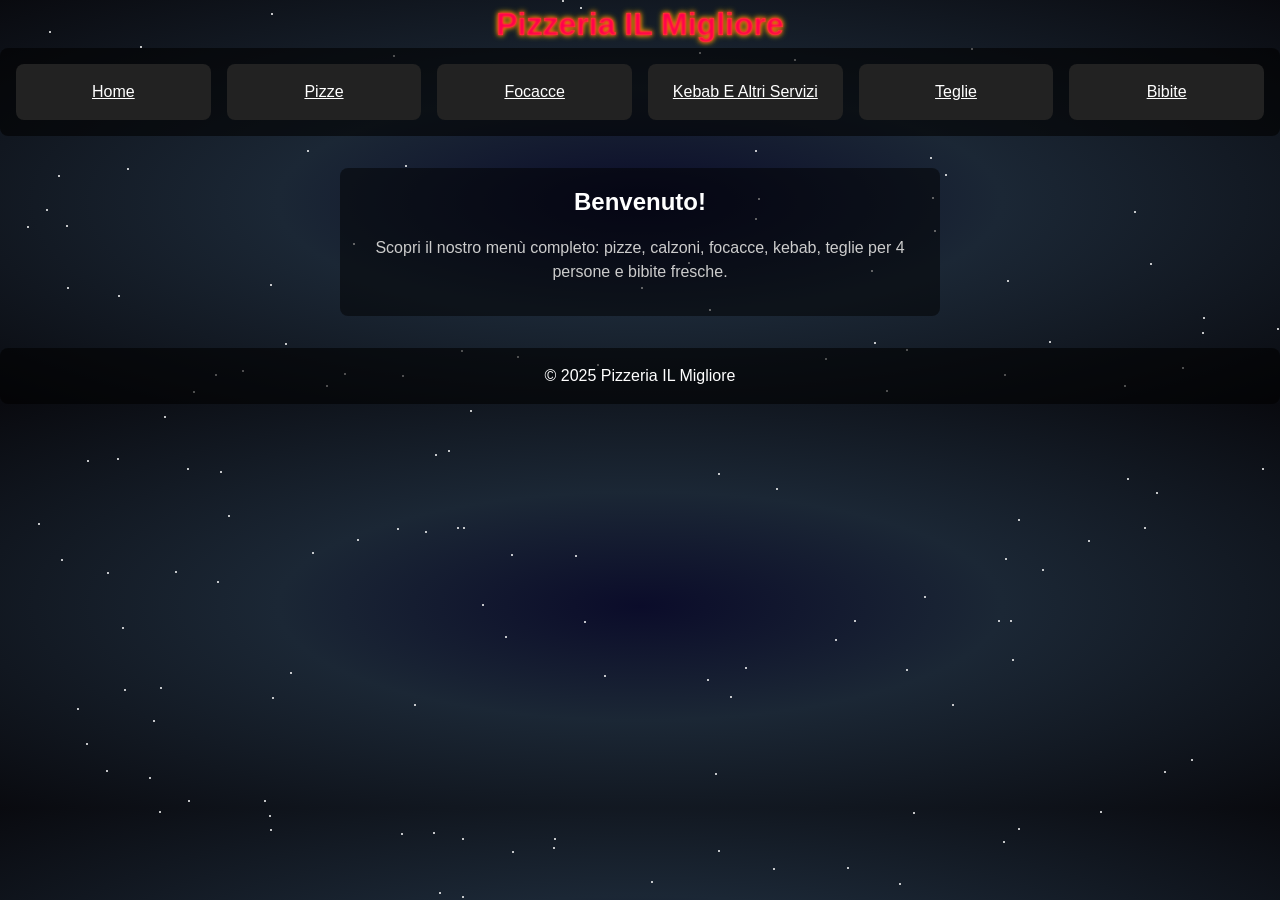
<file: index.html>
<!DOCTYPE html>
<html lang="it">
<head>
  <meta charset="UTF-8">
  <title>Pizzeria IL Migliore</title>
<!-- Favicon -->
<link rel="icon" href="icons/favicon.ico" type="image/x-icon">
<link rel="icon" type="image/png" sizes="32x32" href="icons/favicon-32x32.png">
<link rel="icon" type="image/png" sizes="16x16" href="icons/favicon-16x16.png">

<!-- Apple Touch Icon -->
<link rel="apple-touch-icon" href="icons/apple-touch-icon.png">

<!-- Android Chrome Icons -->
<link rel="icon" type="image/png" sizes="192x192" href="icons/android-chrome-192x192.png">
<link rel="icon" type="image/png" sizes="512x512" href="icons/android-chrome-512x512.png">

<!-- Web Manifest -->
<link rel="manifest" href="icons/site.webmanifest">
  <link rel="stylesheet" href="style.css">
</head>
<body id="homePage">

  <header> <center>
    <h1>Pizzeria IL Migliore</h1> </center>
    <nav class="nav-cards">
      <a href="index.html"      class="card-button">Home</a>
      <a href="pizzas.html"     class="card-button">Pizze</a>
      <a href="focacce.html"    class="card-button">Focacce</a>
      <a href="kebab.html"      class="card-button">Kebab E Altri Servizi</a>
      <a href="Teglia.html"     class="card-button">Teglie</a>
      <a href="drinks.html"     class="card-button">Bibite</a>
    </nav>
  </header>

  <main>
    <section class="hero">
      <h2>Benvenuto!</h2>
      <p>Scopri il nostro menù completo: pizze, calzoni, focacce, kebab, teglie per 4 persone e bibite fresche.</p>
    </section>
  </main>

  <footer>
    <p>© 2025 Pizzeria IL Migliore</p>
  </footer>

  <script src="script.js"></script>
</body>
</html>
</file>
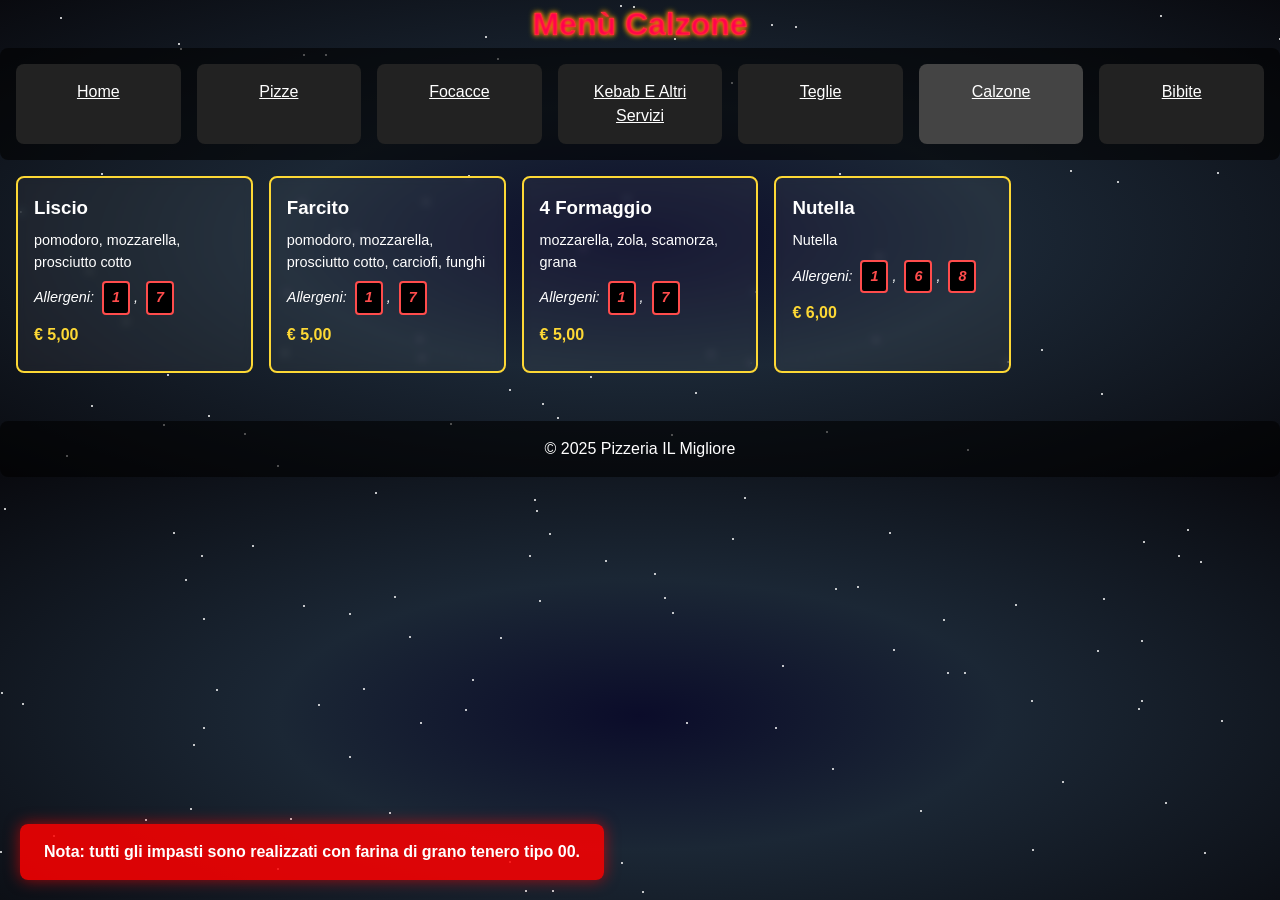
<file: calzone.html>
<!DOCTYPE html>
<html lang="it">
<head>
  <meta charset="UTF-8">
  <title>Menù Calzone – Pizzeria IL Migliore</title>
  <link rel="stylesheet" href="style.css">
<!-- Favicon -->
<link rel="icon" href="icons/favicon.ico" type="image/x-icon">
<link rel="icon" type="image/png" sizes="32x32" href="icons/favicon-32x32.png">
<link rel="icon" type="image/png" sizes="16x16" href="icons/favicon-16x16.png">

<!-- Apple Touch Icon -->
<link rel="apple-touch-icon" href="icons/apple-touch-icon.png">

<!-- Android Chrome Icons -->
<link rel="icon" type="image/png" sizes="192x192" href="icons/android-chrome-192x192.png">
<link rel="icon" type="image/png" sizes="512x512" href="icons/android-chrome-512x512.png">

<!-- Web Manifest -->
<link rel="manifest" href="icons/site.webmanifest">
  <meta name="viewport" content="width=device-width, initial-scale=1.0">
</head>
<body id="calzonePage">

  <!-- seasonal backgrounds & effects -->
  <div class="season-bg"></div>
  <div class="thunder-flash"></div>

  <!-- ambient sounds -->
  <audio id="spring-sound"
         src="https://cdn.pixabay.com/download/audio/2022/03/15/audio_9e0b3b3e6e.mp3"
         preload="auto" loop></audio>
  <audio id="summer-sound"
         src="https://cdn.pixabay.com/download/audio/2021/09/01/audio_3c2f1b8e0e.mp3"
         preload="auto" loop></audio>
  <audio id="autumn-sound"
         src="https://cdn.pixabay.com/download/audio/2022/03/15/audio_7e3c3b3e6e.mp3"
         preload="auto" loop></audio>
  <audio id="rain-sound"
         src="https://cdn.pixabay.com/download/audio/2021/08/04/audio_1c2f1b8e0e.mp3"
         preload="auto" loop></audio>
  <audio id="snow-sound"
         src="https://cdn.pixabay.com/download/audio/2022/03/15/audio_5e3c3b3e6e.mp3"
         preload="auto" loop></audio>

  <header>
    <h1>Menù Calzone</h1>
    <nav class="nav-cards">
      <a href="index.html"      class="card-button">Home</a>
      <a href="pizzas.html"     class="card-button">Pizze</a>
      <a href="focacce.html"    class="card-button">Focacce</a>
      <a href="kebab.html"      class="card-button">Kebab E Altri Servizi</a>
      <a href="teglia.html"     class="card-button">Teglie</a>
      <a href="calzone.html"    class="card-button active">Calzone</a>
      <a href="drinks.html"     class="card-button">Bibite</a>
    </nav>
  </header>

  <main>
    <section class="items-grid">
      <div class="menu-card">
        <h3>Liscio</h3>
        <p>pomodoro, mozzarella, prosciutto cotto</p>
        <p class="allergens">Allergeni: 1, 7</p>
        <p class="price">€ 5,00</p>
      </div>

      <div class="menu-card">
        <h3>Farcito</h3>
        <p>pomodoro, mozzarella, prosciutto cotto, carciofi, funghi</p>
        <p class="allergens">Allergeni: 1, 7</p>
        <p class="price">€ 5,00</p>
      </div>

      <div class="menu-card">
        <h3>4 Formaggio</h3>
        <p>mozzarella, zola, scamorza, grana</p>
        <p class="allergens">Allergeni: 1, 7</p>
        <p class="price">€ 5,00</p>
      </div>

      <div class="menu-card">
        <h3>Nutella</h3>
        <p>Nutella</p>
        <p class="allergens">Allergeni: 1, 6, 8</p>
        <p class="price">€ 6,00</p>
      </div>
    </section>
  <footer>
    <p>© 2025 Pizzeria IL Migliore</p>
  </footer>

<p class="note"> Nota: tutti gli impasti sono realizzati con farina di grano tenero tipo 00.</p>
  </main>


  <script src="script.js"></script>
</body>
</html>
</file>
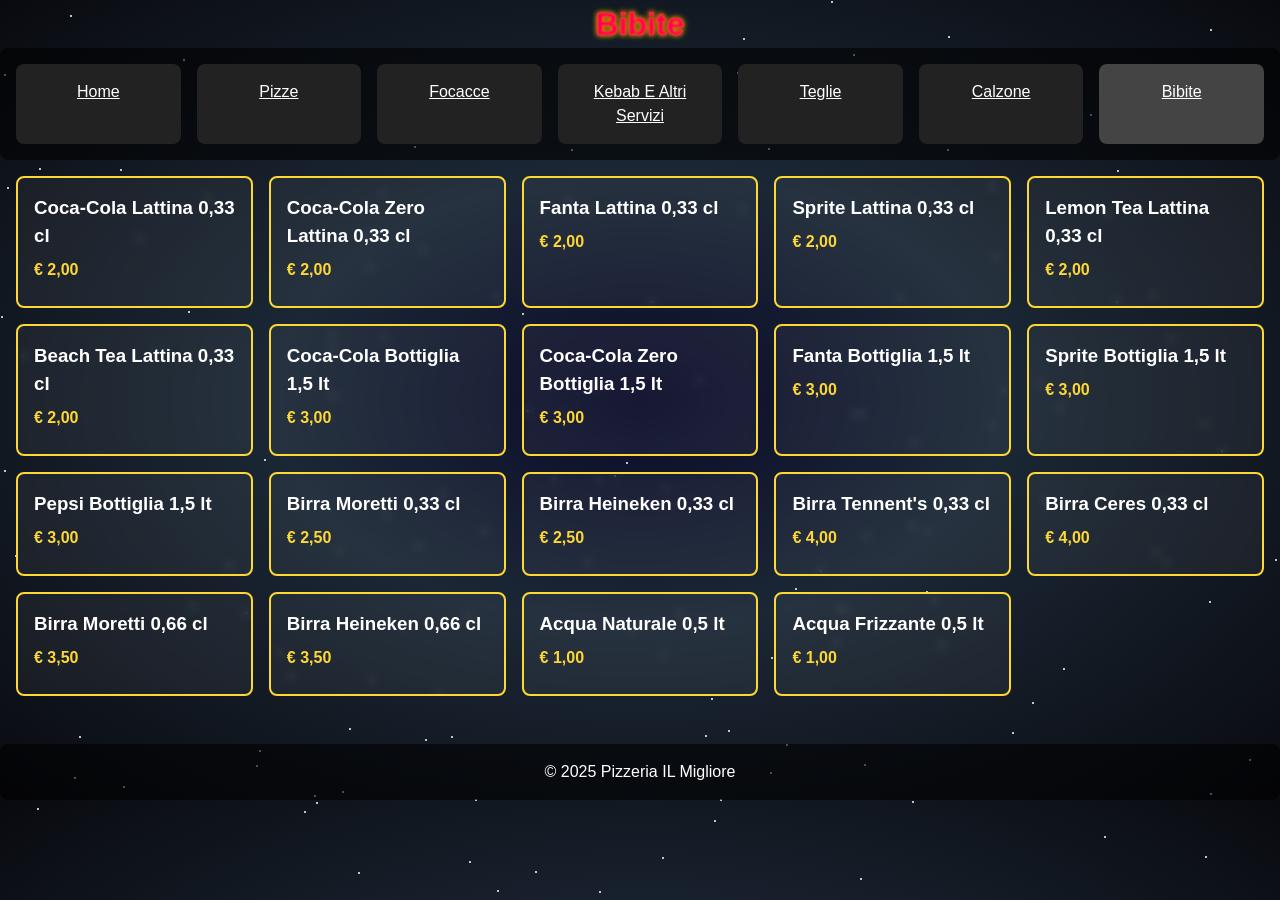
<file: drinks.html>
<!DOCTYPE html>
<html lang="it">
<head>
  <meta charset="UTF-8">
  <title>Bibite – Pizzeria IL Migliore</title>
  <link rel="stylesheet" href="style.css">
<!-- Favicon -->
<link rel="icon" href="icons/favicon.ico" type="image/x-icon">
<link rel="icon" type="image/png" sizes="32x32" href="icons/favicon-32x32.png">
<link rel="icon" type="image/png" sizes="16x16" href="icons/favicon-16x16.png">

<!-- Apple Touch Icon -->
<link rel="apple-touch-icon" href="icons/apple-touch-icon.png">

<!-- Android Chrome Icons -->
<link rel="icon" type="image/png" sizes="192x192" href="icons/android-chrome-192x192.png">
<link rel="icon" type="image/png" sizes="512x512" href="icons/android-chrome-512x512.png">

<!-- Web Manifest -->
<link rel="manifest" href="icons/site.webmanifest">
</head>
<body id="drinksPage">
<div class="season-bg"></div>
<div class="thunder-flash"></div>
<audio id="spring-sound" src="https://cdn.pixabay.com/download/audio/2022/03/15/audio_9e0b3b3e6e.mp3" preload="auto" loop></audio>
<audio id="summer-sound" src="https://cdn.pixabay.com/download/audio/2021/09/01/audio_3c2f1b8e0e.mp3" preload="auto" loop></audio>
<audio id="autumn-sound" src="https://cdn.pixabay.com/download/audio/2022/03/15/audio_7e3c3b3e6e.mp3" preload="auto" loop></audio>
<audio id="rain-sound" src="https://cdn.pixabay.com/download/audio/2021/08/04/audio_1c2f1b8e0e.mp3" preload="auto" loop></audio>
<audio id="snow-sound" src="https://cdn.pixabay.com/download/audio/2022/03/15/audio_5e3c3b3e6e.mp3" preload="auto" loop></audio>
  <header>
    <h1>Bibite</h1>
    <nav class="nav-cards">
      <a href="index.html"      class="card-button">Home</a>
      <a href="pizzas.html"     class="card-button">Pizze</a>
      <a href="focacce.html"    class="card-button">Focacce</a>
      <a href="kebab.html"      class="card-button">Kebab E Altri Servizi</a>
      <a href="Teglia.html"     class="card-button">Teglie</a>
      <a href="calzone.html"     class="card-button">Calzone</a>
      <a href="drinks.html"     class="card-button active">Bibite</a>
    </nav>
  </header>

<main>
  <section class="items-grid">
    <!-- Bibite Lattina 0,33 cl -->
    <div class="menu-card"><h3>Coca-Cola Lattina 0,33 cl</h3><p class="price">€ 2,00</p></div>
    <div class="menu-card"><h3>Coca-Cola Zero Lattina 0,33 cl</h3><p class="price">€ 2,00</p></div>
    <div class="menu-card"><h3>Fanta Lattina 0,33 cl</h3><p class="price">€ 2,00</p></div>
    <div class="menu-card"><h3>Sprite Lattina 0,33 cl</h3><p class="price">€ 2,00</p></div>
    <div class="menu-card"><h3>Lemon Tea Lattina 0,33 cl</h3><p class="price">€ 2,00</p></div>
    <div class="menu-card"><h3>Beach Tea Lattina 0,33 cl</h3><p class="price">€ 2,00</p></div>

    <!-- Bibite Bottiglia 1,5 lt -->
    <div class="menu-card"><h3>Coca-Cola Bottiglia 1,5 lt</h3><p class="price">€ 3,00</p></div>
    <div class="menu-card"><h3>Coca-Cola Zero Bottiglia 1,5 lt</h3><p class="price">€ 3,00</p></div>
    <div class="menu-card"><h3>Fanta Bottiglia 1,5 lt</h3><p class="price">€ 3,00</p></div>
    <div class="menu-card"><h3>Sprite Bottiglia 1,5 lt</h3><p class="price">€ 3,00</p></div>
    <div class="menu-card"><h3>Pepsi Bottiglia 1,5 lt</h3><p class="price">€ 3,00</p></div>

    <!-- Birra Bottiglia 0,33 cl -->
    <div class="menu-card"><h3>Birra Moretti 0,33 cl</h3><p class="price">€ 2,50</p></div>
    <div class="menu-card"><h3>Birra Heineken 0,33 cl</h3><p class="price">€ 2,50</p></div>
    <div class="menu-card"><h3>Birra Tennent's 0,33 cl</h3><p class="price">€ 4,00</p></div>
    <div class="menu-card"><h3>Birra Ceres 0,33 cl</h3><p class="price">€ 4,00</p></div>

    <!-- Birra Bottiglia 0,66 cl -->
    <div class="menu-card"><h3>Birra Moretti 0,66 cl</h3><p class="price">€ 3,50</p></div>
    <div class="menu-card"><h3>Birra Heineken 0,66 cl</h3><p class="price">€ 3,50</p></div>

    <!-- Acqua -->
    <div class="menu-card"><h3>Acqua Naturale 0,5 lt</h3><p class="price">€ 1,00</p></div>
    <div class="menu-card"><h3>Acqua Frizzante 0,5 lt</h3><p class="price">€ 1,00</p></div>
  </section>
</main>
  <footer>
    <p>© 2025 Pizzeria IL Migliore</p>
  </footer>

  <script src="script.js"></script>
</body>
</html>
</file>
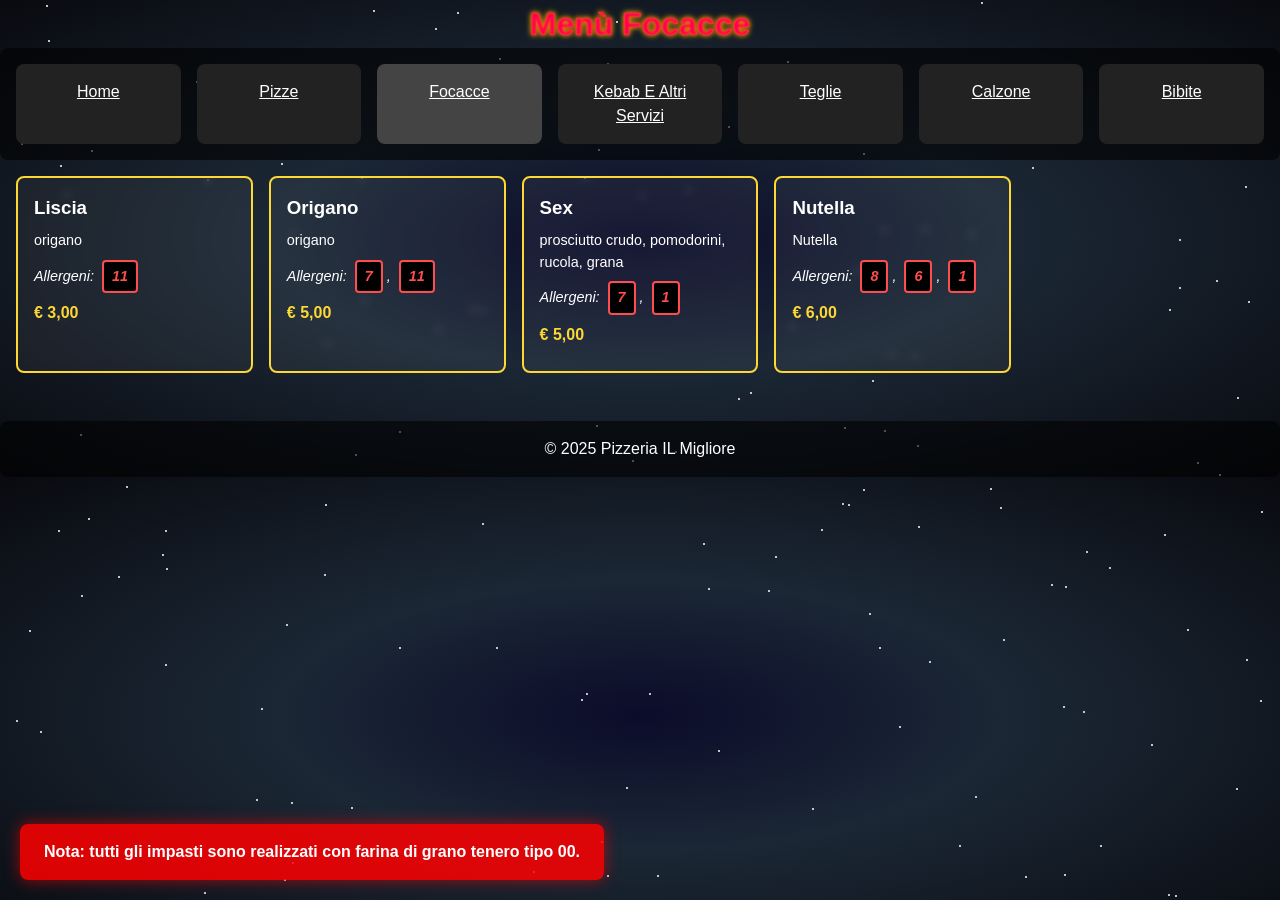
<file: focacce.html>
<!DOCTYPE html>
<html lang="it">
<head>
  <meta charset="UTF-8">
  <title>Menù Focacce – Pizzeria IL Migliore</title>
  <link rel="stylesheet" href="style.css">
<!-- Favicon -->
<link rel="icon" href="icons/favicon.ico" type="image/x-icon">
<link rel="icon" type="image/png" sizes="32x32" href="icons/favicon-32x32.png">
<link rel="icon" type="image/png" sizes="16x16" href="icons/favicon-16x16.png">

<!-- Apple Touch Icon -->
<link rel="apple-touch-icon" href="icons/apple-touch-icon.png">

<!-- Android Chrome Icons -->
<link rel="icon" type="image/png" sizes="192x192" href="icons/android-chrome-192x192.png">
<link rel="icon" type="image/png" sizes="512x512" href="icons/android-chrome-512x512.png">

<!-- Web Manifest -->
<link rel="manifest" href="icons/site.webmanifest">
</head>
<body id="focaccePage">
<div class="season-bg"></div>
<div class="thunder-flash"></div>
<audio id="spring-sound" src="https://cdn.pixabay.com/download/audio/2022/03/15/audio_9e0b3b3e6e.mp3" preload="auto" loop></audio>
<audio id="summer-sound" src="https://cdn.pixabay.com/download/audio/2021/09/01/audio_3c2f1b8e0e.mp3" preload="auto" loop></audio>
<audio id="autumn-sound" src="https://cdn.pixabay.com/download/audio/2022/03/15/audio_7e3c3b3e6e.mp3" preload="auto" loop></audio>
<audio id="rain-sound" src="https://cdn.pixabay.com/download/audio/2021/08/04/audio_1c2f1b8e0e.mp3" preload="auto" loop></audio>
<audio id="snow-sound" src="https://cdn.pixabay.com/download/audio/2022/03/15/audio_5e3c3b3e6e.mp3" preload="auto" loop></audio>
  <header>
    <h1>Menù Focacce</h1>
    <nav class="nav-cards">
      <a href="index.html"      class="card-button">Home</a>
      <a href="pizzas.html"     class="card-button">Pizze</a>
      <a href="focacce.html"    class="card-button active">Focacce</a>
      <a href="kebab.html"      class="card-button">Kebab E Altri Servizi</a>
      <a href="Teglia.html"     class="card-button">Teglie</a>
      <a href="calzone.html"     class="card-button">Calzone</a>
      <a href="drinks.html"     class="card-button">Bibite</a>
    </nav>
  </header>

  <main>
    <section class="items-grid">
      <div class="menu-card">
        <h3>Liscia</h3>
        <p>origano</p>
        <p class="allergens">Allergeni: 11</p>
        <p class="price">€ 3,00</p>
      </div>
      <div class="menu-card">
        <h3>Origano</h3>
        <p>origano</p>
        <p class="allergens">Allergeni: 7, 11</p>
        <p class="price">€ 5,00</p>
      </div>
      <div class="menu-card">
        <h3>Sex</h3>
        <p>prosciutto crudo, pomodorini, rucola, grana</p>
        <p class="allergens">Allergeni: 7, 1</p>
        <p class="price">€ 5,00</p>
      </div>
      <div class="menu-card">
        <h3>Nutella</h3>
        <p>Nutella</p>
        <p class="allergens">Allergeni: 8, 6, 1</p>
        <p class="price">€ 6,00</p>
      </div>
    </section>
  <footer>
    <p>© 2025 Pizzeria IL Migliore</p>
  </footer>

<p class="note"> Nota: tutti gli impasti sono realizzati con farina di grano tenero tipo 00.</p>
  </main>


  <script src="script.js"></script>
</body>
</html>
</file>
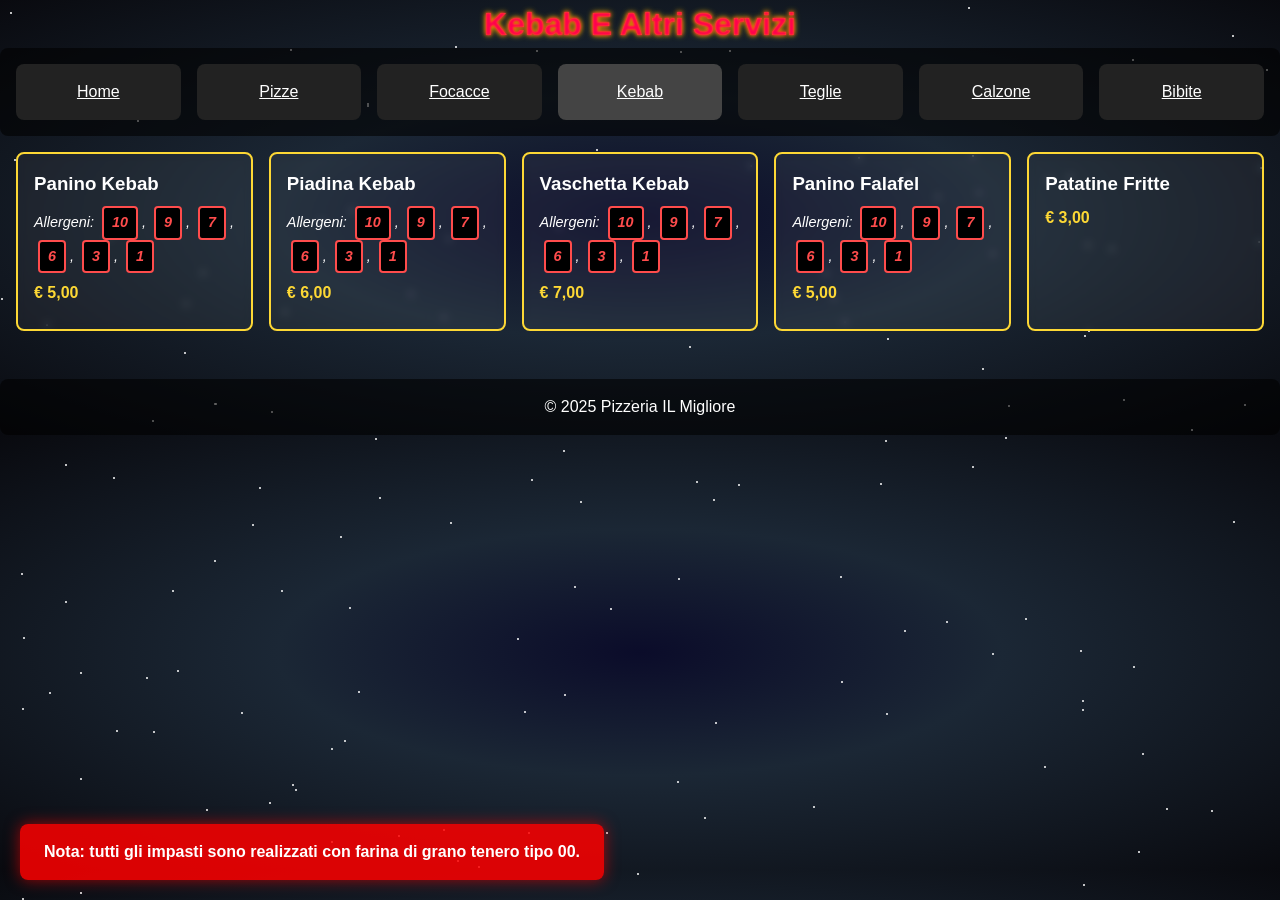
<file: kebab.html>
<!DOCTYPE html>
<html lang="it">
<head>
  <meta charset="UTF-8">
  <title>Kebab & Street Food – Pizzeria IL Migliore</title>
  <link rel="stylesheet" href="style.css">
<!-- Favicon -->
<link rel="icon" href="icons/favicon.ico" type="image/x-icon">
<link rel="icon" type="image/png" sizes="32x32" href="icons/favicon-32x32.png">
<link rel="icon" type="image/png" sizes="16x16" href="icons/favicon-16x16.png">

<!-- Apple Touch Icon -->
<link rel="apple-touch-icon" href="icons/apple-touch-icon.png">

<!-- Android Chrome Icons -->
<link rel="icon" type="image/png" sizes="192x192" href="icons/android-chrome-192x192.png">
<link rel="icon" type="image/png" sizes="512x512" href="icons/android-chrome-512x512.png">

<!-- Web Manifest -->
<link rel="manifest" href="icons/site.webmanifest">
</head>
<body id="kebabPage">
<div class="season-bg"></div>
<div class="thunder-flash"></div>
<audio id="spring-sound" src="https://cdn.pixabay.com/download/audio/2022/03/15/audio_9e0b3b3e6e.mp3" preload="auto" loop></audio>
<audio id="summer-sound" src="https://cdn.pixabay.com/download/audio/2021/09/01/audio_3c2f1b8e0e.mp3" preload="auto" loop></audio>
<audio id="autumn-sound" src="https://cdn.pixabay.com/download/audio/2022/03/15/audio_7e3c3b3e6e.mp3" preload="auto" loop></audio>
<audio id="rain-sound" src="https://cdn.pixabay.com/download/audio/2021/08/04/audio_1c2f1b8e0e.mp3" preload="auto" loop></audio>
<audio id="snow-sound" src="https://cdn.pixabay.com/download/audio/2022/03/15/audio_5e3c3b3e6e.mp3" preload="auto" loop></audio>
  <header>
    <h1>Kebab E Altri Servizi</h1>
    <nav class="nav-cards">
      <a href="index.html"      class="card-button">Home</a>
      <a href="pizzas.html"     class="card-button">Pizze</a>
      <a href="focacce.html"    class="card-button">Focacce</a>
      <a href="kebab.html"      class="card-button active">Kebab</a>
      <a href="Teglia.html"     class="card-button">Teglie</a>
      <a href="calzone.html"     class="card-button">Calzone</a>
      <a href="drinks.html"     class="card-button">Bibite</a>
    </nav>
  </header>

  <main>
    <section class="items-grid">
      <div class="menu-card">
        <h3>Panino Kebab</h3>
        <p class="allergens">Allergeni: 10, 9, 7, 6, 3, 1</p>
        <p class="price">€ 5,00</p>
      </div>

      <div class="menu-card">
        <h3>Piadina Kebab</h3>
        <p class="allergens">Allergeni: 10, 9, 7, 6, 3, 1</p>
        <p class="price">€ 6,00</p>
      </div>

      <div class="menu-card">
        <h3>Vaschetta Kebab</h3>
        <p class="allergens">Allergeni: 10, 9, 7, 6, 3, 1</p>
        <p class="price">€ 7,00</p>
      </div>

      <div class="menu-card">
        <h3>Panino Falafel</h3>
        <p class="allergens">Allergeni: 10, 9, 7, 6, 3, 1</p>
        <p class="price">€ 5,00</p>
      </div>

      <div class="menu-card">
        <h3>Patatine Fritte</h3>
        <p class="price">€ 3,00</p>
      </div>
    </section>
  <footer>
    <p>© 2025 Pizzeria IL Migliore</p>
  </footer>

<p class="note"> Nota: tutti gli impasti sono realizzati con farina di grano tenero tipo 00.</p>
  </main>


  <script src="script.js"></script>
</body>
</html>
</file>
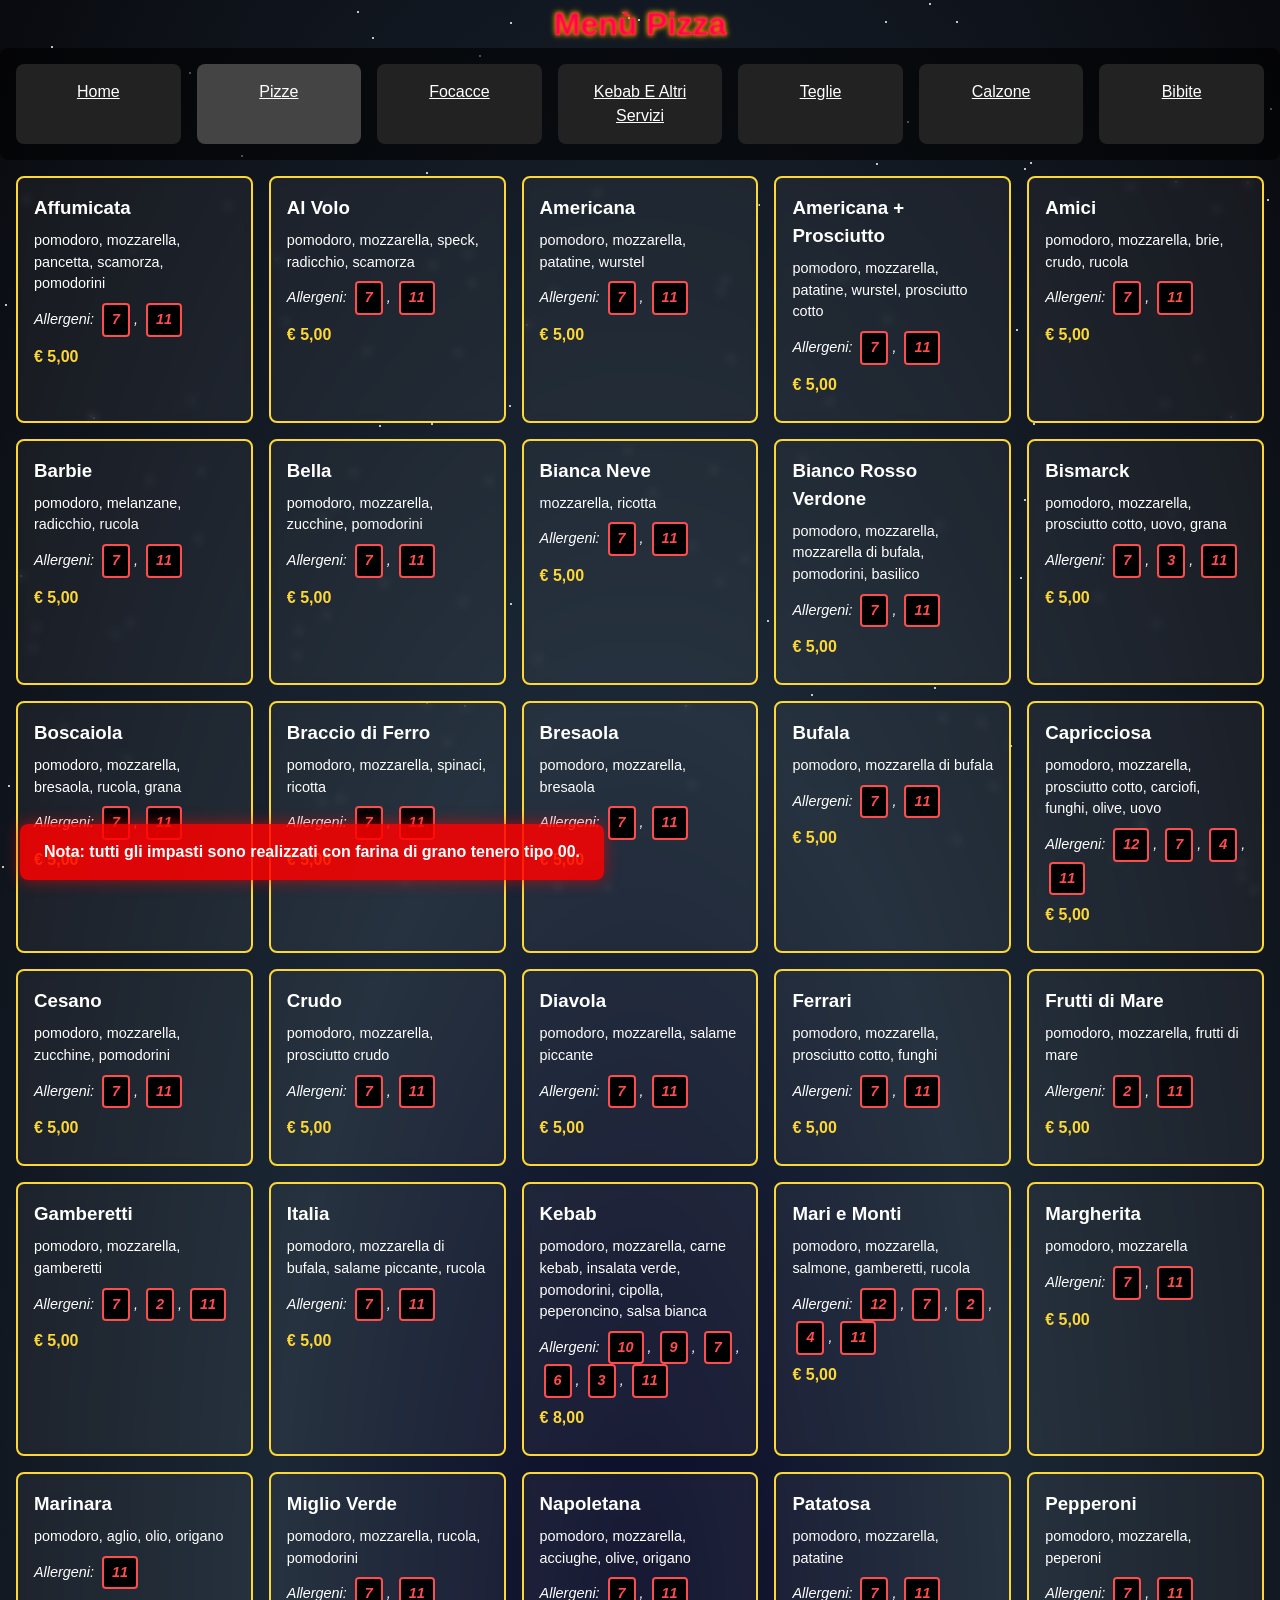
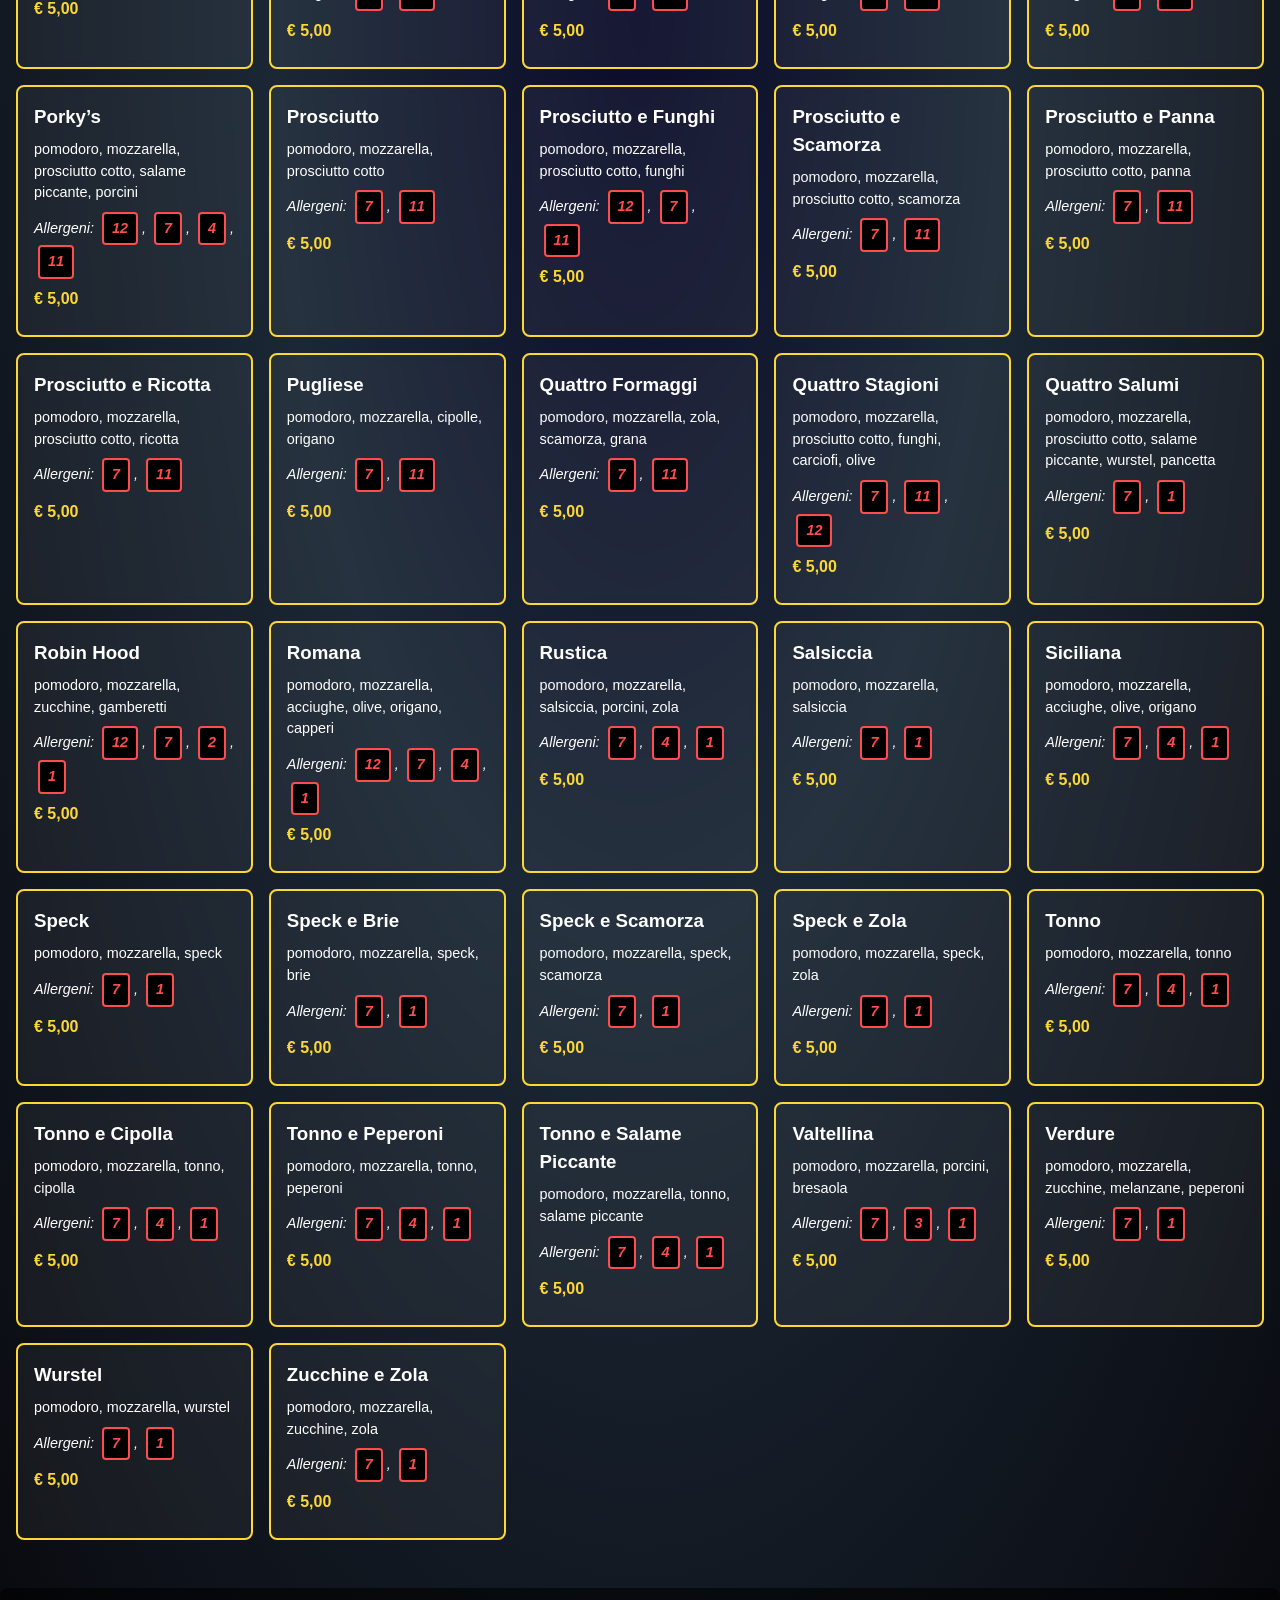
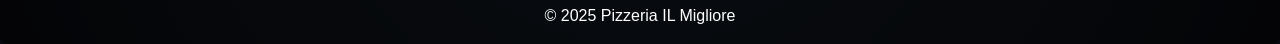
<file: pizzas.html>
<!DOCTYPE html>
<html lang="it">
<head>
  <meta charset="UTF-8">
  <title>Menù Pizze – Pizzeria IL Migliore</title>
  <link rel="stylesheet" href="style.css">
<!-- Favicon -->
<link rel="icon" href="icons/favicon.ico" type="image/x-icon">
<link rel="icon" type="image/png" sizes="32x32" href="icons/favicon-32x32.png">
<link rel="icon" type="image/png" sizes="16x16" href="icons/favicon-16x16.png">

<!-- Apple Touch Icon -->
<link rel="apple-touch-icon" href="icons/apple-touch-icon.png">

<!-- Android Chrome Icons -->
<link rel="icon" type="image/png" sizes="192x192" href="icons/android-chrome-192x192.png">
<link rel="icon" type="image/png" sizes="512x512" href="icons/android-chrome-512x512.png">

<!-- Web Manifest -->
<link rel="manifest" href="icons/site.webmanifest">
</head>
<body id="pizzasPage">
<div class="season-bg"></div>
<div class="thunder-flash"></div>
<audio id="spring-sound" src="https://cdn.pixabay.com/download/audio/2022/03/15/audio_9e0b3b3e6e.mp3" preload="auto" loop></audio>
<audio id="summer-sound" src="https://cdn.pixabay.com/download/audio/2021/09/01/audio_3c2f1b8e0e.mp3" preload="auto" loop></audio>
<audio id="autumn-sound" src="https://cdn.pixabay.com/download/audio/2022/03/15/audio_7e3c3b3e6e.mp3" preload="auto" loop></audio>
<audio id="rain-sound" src="https://cdn.pixabay.com/download/audio/2021/08/04/audio_1c2f1b8e0e.mp3" preload="auto" loop></audio>
<audio id="snow-sound" src="https://cdn.pixabay.com/download/audio/2022/03/15/audio_5e3c3b3e6e.mp3" preload="auto" loop></audio>
  <header>
    <h1>Menù Pizza</h1>
    <nav class="nav-cards">
      <a href="index.html"      class="card-button">Home</a>
      <a href="pizzas.html"     class="card-button active">Pizze</a>
      <a href="focacce.html"    class="card-button">Focacce</a>
      <a href="kebab.html"      class="card-button">Kebab E Altri Servizi</a>
      <a href="Teglia.html"     class="card-button">Teglie</a>
      <a href="calzone.html"     class="card-button">Calzone</a>
      <a href="drinks.html"     class="card-button">Bibite</a>
    </nav>
  </header>

  <main>
    <section class="items-grid">
      <div class="menu-card">
        <h3>Affumicata</h3>
        <p>pomodoro, mozzarella, pancetta, scamorza, pomodorini</p>
        <p class="allergens">Allergeni: 7, 11</p>
        <p class="price">€ 5,00</p>
      </div>
      <div class="menu-card">
        <h3>Al Volo</h3>
        <p>pomodoro, mozzarella, speck, radicchio, scamorza</p>
        <p class="allergens">Allergeni: 7, 11</p>
        <p class="price">€ 5,00</p>
      </div>
      <div class="menu-card">
        <h3>Americana</h3>
        <p>pomodoro, mozzarella, patatine, wurstel</p>
        <p class="allergens">Allergeni: 7, 11</p>
        <p class="price">€ 5,00</p>
      </div>
      <div class="menu-card">
        <h3>Americana + Prosciutto</h3>
        <p>pomodoro, mozzarella, patatine, wurstel, prosciutto cotto</p>
        <p class="allergens">Allergeni: 7, 11</p>
        <p class="price">€ 5,00</p>
      </div>
      <div class="menu-card">
        <h3>Amici</h3>
        <p>pomodoro, mozzarella, brie, crudo, rucola</p>
        <p class="allergens">Allergeni: 7, 11</p>
        <p class="price">€ 5,00</p>
      </div>
      <div class="menu-card">
        <h3>Barbie</h3>
        <p>pomodoro, melanzane, radicchio, rucola</p>
        <p class="allergens">Allergeni: 7, 11</p>
        <p class="price">€ 5,00</p>
      </div>
      <div class="menu-card">
        <h3>Bella</h3>
        <p>pomodoro, mozzarella, zucchine, pomodorini</p>
        <p class="allergens">Allergeni: 7, 11</p>
        <p class="price">€ 5,00</p>
      </div>
      <div class="menu-card">
        <h3>Bianca Neve</h3>
        <p>mozzarella, ricotta</p>
        <p class="allergens">Allergeni: 7, 11</p>
        <p class="price">€ 5,00</p>
      </div>
      <div class="menu-card">
        <h3>Bianco Rosso Verdone</h3>
        <p>pomodoro, mozzarella, mozzarella di bufala, pomodorini, basilico</p>
        <p class="allergens">Allergeni: 7, 11</p>
        <p class="price">€ 5,00</p>
      </div>
      <div class="menu-card">
        <h3>Bismarck</h3>
        <p>pomodoro, mozzarella, prosciutto cotto, uovo, grana</p>
        <p class="allergens">Allergeni: 7, 3, 11</p>
        <p class="price">€ 5,00</p>
      </div>
      <div class="menu-card">
        <h3>Boscaiola</h3>
        <p>pomodoro, mozzarella, bresaola, rucola, grana</p>
        <p class="allergens">Allergeni: 7, 11</p>
        <p class="price">€ 5,00</p>
      </div>
      <div class="menu-card">
        <h3>Braccio di Ferro</h3>
        <p>pomodoro, mozzarella, spinaci, ricotta</p>
        <p class="allergens">Allergeni: 7, 11</p>
        <p class="price">€ 5,00</p>
      </div>
      <div class="menu-card">
        <h3>Bresaola</h3>
        <p>pomodoro, mozzarella, bresaola</p>
        <p class="allergens">Allergeni: 7, 11</p>
        <p class="price">€ 5,00</p>
      </div>
      <div class="menu-card">
        <h3>Bufala</h3>
        <p>pomodoro, mozzarella di bufala</p>
        <p class="allergens">Allergeni: 7, 11</p>
        <p class="price">€ 5,00</p>
      </div>
      <div class="menu-card">
        <h3>Capricciosa</h3>
        <p>pomodoro, mozzarella, prosciutto cotto, carciofi, funghi, olive, uovo</p>
        <p class="allergens">Allergeni: 12, 7, 4, 11</p>
        <p class="price">€ 5,00</p>
      </div>
      <div class="menu-card">
        <h3>Cesano</h3>
        <p>pomodoro, mozzarella, zucchine, pomodorini</p>
        <p class="allergens">Allergeni: 7, 11</p>
        <p class="price">€ 5,00</p>
      </div>
      <div class="menu-card">
        <h3>Crudo</h3>
        <p>pomodoro, mozzarella, prosciutto crudo</p>
        <p class="allergens">Allergeni: 7, 11</p>
        <p class="price">€ 5,00</p>
      </div>
      <div class="menu-card">
        <h3>Diavola</h3>
        <p>pomodoro, mozzarella, salame piccante</p>
        <p class="allergens">Allergeni: 7, 11</p>
        <p class="price">€ 5,00</p>
      </div>
      <div class="menu-card">
        <h3>Ferrari</h3>
        <p>pomodoro, mozzarella, prosciutto cotto, funghi</p>
        <p class="allergens">Allergeni: 7, 11</p>
        <p class="price">€ 5,00</p>
      </div>
      <div class="menu-card">
        <h3>Frutti di Mare</h3>
        <p>pomodoro, mozzarella, frutti di mare</p>
        <p class="allergens">Allergeni: 2, 11</p>
        <p class="price">€ 5,00</p>
      </div>
      <div class="menu-card">
        <h3>Gamberetti</h3>
        <p>pomodoro, mozzarella, gamberetti</p>
        <p class="allergens">Allergeni: 7, 2, 11</p>
        <p class="price">€ 5,00</p>
      </div>
      <div class="menu-card">
        <h3>Italia</h3>
        <p>pomodoro, mozzarella di bufala, salame piccante, rucola</p>
        <p class="allergens">Allergeni: 7, 11</p>
        <p class="price">€ 5,00</p>
      </div>
      <div class="menu-card">
        <h3>Kebab</h3>
        <p>pomodoro, mozzarella, carne kebab, insalata verde, pomodorini, cipolla, peperoncino, salsa bianca</p>
        <p class="allergens">Allergeni: 10, 9, 7, 6, 3, 11</p>
        <p class="price">€ 8,00</p>
      </div>
      <div class="menu-card">
        <h3>Mari e Monti</h3>
        <p>pomodoro, mozzarella, salmone, gamberetti, rucola</p>
        <p class="allergens">Allergeni: 12, 7, 2, 4, 11</p>
        <p class="price">€ 5,00</p>
      </div>
      <div class="menu-card">
        <h3>Margherita</h3>
        <p>pomodoro, mozzarella</p>
        <p class="allergens">Allergeni: 7, 11</p>
        <p class="price">€ 5,00</p>
      </div>
      <div class="menu-card">
        <h3>Marinara</h3>
        <p>pomodoro, aglio, olio, origano</p>
        <p class="allergens">Allergeni: 11</p>
        <p class="price">€ 5,00</p>
      </div>
      <div class="menu-card">
        <h3>Miglio Verde</h3>
        <p>pomodoro, mozzarella, rucola, pomodorini</p>
        <p class="allergens">Allergeni: 7, 11</p>
        <p class="price">€ 5,00</p>
      </div>
      <div class="menu-card">
        <h3>Napoletana</h3>
        <p>pomodoro, mozzarella, acciughe, olive, origano</p>
        <p class="allergens">Allergeni: 7, 11</p>
        <p class="price">€ 5,00</p>
      </div>
      <div class="menu-card">
        <h3>Patatosa</h3>
        <p>pomodoro, mozzarella, patatine</p>
        <p class="allergens">Allergeni: 7, 11</p>
        <p class="price">€ 5,00</p>
      </div>
      <div class="menu-card">
        <h3>Pepperoni</h3>
        <p>pomodoro, mozzarella, peperoni</p>
        <p class="allergens">Allergeni: 7, 11</p>
        <p class="price">€ 5,00</p>
      </div>
      <div class="menu-card">
        <h3>Porky’s</h3>
        <p>pomodoro, mozzarella, prosciutto cotto, salame piccante, porcini</p>
        <p class="allergens">Allergeni: 12, 7, 4, 11</p>
        <p class="price">€ 5,00</p>
      </div>
      <div class="menu-card">
        <h3>Prosciutto</h3>
        <p>pomodoro, mozzarella, prosciutto cotto</p>
        <p class="allergens">Allergeni: 7, 11</p>
        <p class="price">€ 5,00</p>
      </div>
      <div class="menu-card">
        <h3>Prosciutto e Funghi</h3>
        <p>pomodoro, mozzarella, prosciutto cotto, funghi</p>
        <p class="allergens">Allergeni: 12, 7, 11</p>
        <p class="price">€ 5,00</p>
      </div>
      <div class="menu-card">
        <h3>Prosciutto e Scamorza</h3>
        <p>pomodoro, mozzarella, prosciutto cotto, scamorza</p>
        <p class="allergens">Allergeni: 7, 11</p>
        <p class="price">€ 5,00</p>
      </div>
      <div class="menu-card">
        <h3>Prosciutto e Panna</h3>
        <p>pomodoro, mozzarella, prosciutto cotto, panna</p>
        <p class="allergens">Allergeni: 7, 11</p>
        <p class="price">€ 5,00</p>
      </div>
      <div class="menu-card">
        <h3>Prosciutto e Ricotta</h3>
        <p>pomodoro, mozzarella, prosciutto cotto, ricotta</p>
        <p class="allergens">Allergeni: 7, 11</p>
        <p class="price">€ 5,00</p>
      </div>
      <div class="menu-card">
        <h3>Pugliese</h3>
        <p>pomodoro, mozzarella, cipolle, origano</p>
        <p class="allergens">Allergeni: 7, 11</p>
        <p class="price">€ 5,00</p>
      </div>
      <div class="menu-card">
        <h3>Quattro Formaggi</h3>
        <p>pomodoro, mozzarella, zola, scamorza, grana</p>
        <p class="allergens">Allergeni: 7, 11</p>
        <p class="price">€ 5,00</p>
      </div>
      <div class="menu-card">
        <h3>Quattro Stagioni</h3>
        <p>pomodoro, mozzarella, prosciutto cotto, funghi, carciofi, olive</p>
        <p class="allergens">Allergeni: 7, 11, 12</p>
        <p class="price">€ 5,00</p>
      </div>
      <div class="menu-card">
  <h3>Quattro Salumi</h3>
  <p>pomodoro, mozzarella, prosciutto cotto, salame piccante, wurstel, pancetta</p>
  <p class="allergens">Allergeni: 7, 1</p>
  <p class="price">€ 5,00</p>
</div>
      <div class="menu-card">
  <h3>Robin Hood</h3>
  <p>pomodoro, mozzarella, zucchine, gamberetti</p>
  <p class="allergens">Allergeni: 12, 7, 2, 1</p>
  <p class="price">€ 5,00</p>
</div>

<div class="menu-card">
  <h3>Romana</h3>
  <p>pomodoro, mozzarella, acciughe, olive, origano, capperi</p>
  <p class="allergens">Allergeni: 12, 7, 4, 1</p>
  <p class="price">€ 5,00</p>
</div>

<div class="menu-card">
  <h3>Rustica</h3>
  <p>pomodoro, mozzarella, salsiccia, porcini, zola</p>
  <p class="allergens">Allergeni: 7, 4, 1</p>
  <p class="price">€ 5,00</p>
</div>

<div class="menu-card">
  <h3>Salsiccia</h3>
  <p>pomodoro, mozzarella, salsiccia</p>
  <p class="allergens">Allergeni: 7, 1</p>
  <p class="price">€ 5,00</p>
</div>

<div class="menu-card">
  <h3>Siciliana</h3>
  <p>pomodoro, mozzarella, acciughe, olive, origano</p>
  <p class="allergens">Allergeni: 7, 4, 1</p>
  <p class="price">€ 5,00</p>
</div>

<div class="menu-card">
  <h3>Speck</h3>
  <p>pomodoro, mozzarella, speck</p>
  <p class="allergens">Allergeni: 7, 1</p>
  <p class="price">€ 5,00</p>
</div>

<div class="menu-card">
  <h3>Speck e Brie</h3>
  <p>pomodoro, mozzarella, speck, brie</p>
  <p class="allergens">Allergeni: 7, 1</p>
  <p class="price">€ 5,00</p>
</div>

<div class="menu-card">
  <h3>Speck e Scamorza</h3>
  <p>pomodoro, mozzarella, speck, scamorza</p>
  <p class="allergens">Allergeni: 7, 1</p>
  <p class="price">€ 5,00</p>
</div>

<div class="menu-card">
  <h3>Speck e Zola</h3>
  <p>pomodoro, mozzarella, speck, zola</p>
  <p class="allergens">Allergeni: 7, 1</p>
  <p class="price">€ 5,00</p>
</div>

<div class="menu-card">
  <h3>Tonno</h3>
  <p>pomodoro, mozzarella, tonno</p>
  <p class="allergens">Allergeni: 7, 4, 1</p>
  <p class="price">€ 5,00</p>
</div>

<div class="menu-card">
  <h3>Tonno e Cipolla</h3>
  <p>pomodoro, mozzarella, tonno, cipolla</p>
  <p class="allergens">Allergeni: 7, 4, 1</p>
  <p class="price">€ 5,00</p>
</div>

<div class="menu-card">
  <h3>Tonno e Peperoni</h3>
  <p>pomodoro, mozzarella, tonno, peperoni</p>
  <p class="allergens">Allergeni: 7, 4, 1</p>
  <p class="price">€ 5,00</p>
</div>

<div class="menu-card">
  <h3>Tonno e Salame Piccante</h3>
  <p>pomodoro, mozzarella, tonno, salame piccante</p>
  <p class="allergens">Allergeni: 7, 4, 1</p>
  <p class="price">€ 5,00</p>
</div>

<div class="menu-card">
  <h3>Valtellina</h3>
  <p>pomodoro, mozzarella, porcini, bresaola</p>
  <p class="allergens">Allergeni: 7, 3, 1</p>
  <p class="price">€ 5,00</p>
</div>

<div class="menu-card">
  <h3>Verdure</h3>
  <p>pomodoro, mozzarella, zucchine, melanzane, peperoni</p>
  <p class="allergens">Allergeni: 7, 1</p>
  <p class="price">€ 5,00</p>
</div>

<div class="menu-card">
  <h3>Wurstel</h3>
  <p>pomodoro, mozzarella, wurstel</p>
  <p class="allergens">Allergeni: 7, 1</p>
  <p class="price">€ 5,00</p>
</div>

<div class="menu-card">
  <h3>Zucchine e Zola</h3>
  <p>pomodoro, mozzarella, zucchine, zola</p>
  <p class="allergens">Allergeni: 7, 1</p>
  <p class="price">€ 5,00</p>
</div>

    </section>
  <footer>
    <p>© 2025 Pizzeria IL Migliore</p>
  </footer>

<p class="note"> Nota: tutti gli impasti sono realizzati con farina di grano tenero tipo 00.</p>
  </main>


  <script src="script.js"></script>
</body>
</html>
</file>
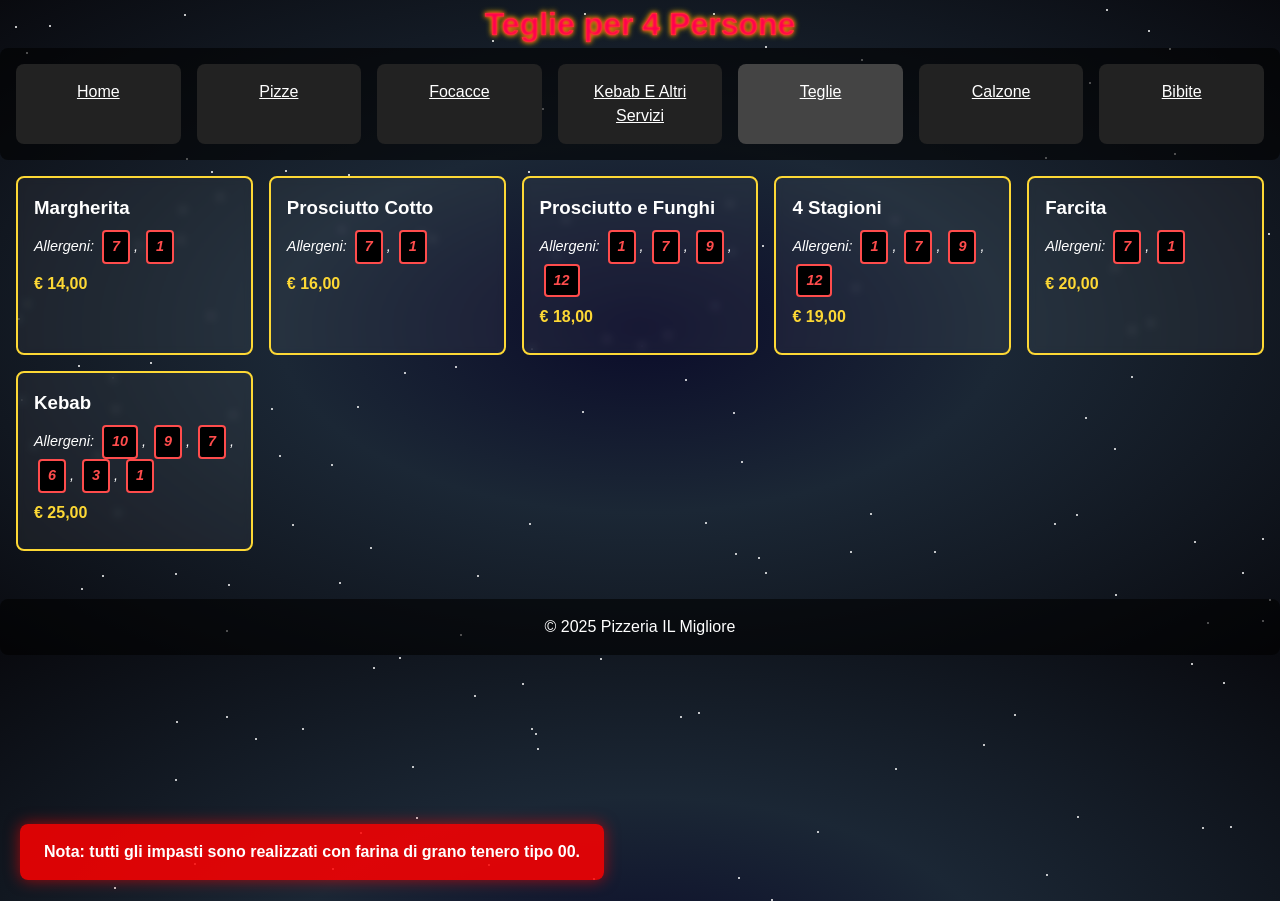
<file: Teglia.html>
<!DOCTYPE html>
<html lang="it">
<head>
  <meta charset="UTF-8">
  <title>Teglie per 4 Persone – Pizzeria IL Migliore</title>
  <link rel="stylesheet" href="style.css">
<!-- Favicon -->
<link rel="icon" href="icons/favicon.ico" type="image/x-icon">
<link rel="icon" type="image/png" sizes="32x32" href="icons/favicon-32x32.png">
<link rel="icon" type="image/png" sizes="16x16" href="icons/favicon-16x16.png">

<!-- Apple Touch Icon -->
<link rel="apple-touch-icon" href="icons/apple-touch-icon.png">

<!-- Android Chrome Icons -->
<link rel="icon" type="image/png" sizes="192x192" href="icons/android-chrome-192x192.png">
<link rel="icon" type="image/png" sizes="512x512" href="icons/android-chrome-512x512.png">

<!-- Web Manifest -->
<link rel="manifest" href="icons/site.webmanifest">
</head>
<body id="tegliaPage">
<div class="season-bg"></div>
<div class="thunder-flash"></div>
<audio id="spring-sound" src="https://cdn.pixabay.com/download/audio/2022/03/15/audio_9e0b3b3e6e.mp3" preload="auto" loop></audio>
<audio id="summer-sound" src="https://cdn.pixabay.com/download/audio/2021/09/01/audio_3c2f1b8e0e.mp3" preload="auto" loop></audio>
<audio id="autumn-sound" src="https://cdn.pixabay.com/download/audio/2022/03/15/audio_7e3c3b3e6e.mp3" preload="auto" loop></audio>
<audio id="rain-sound" src="https://cdn.pixabay.com/download/audio/2021/08/04/audio_1c2f1b8e0e.mp3" preload="auto" loop></audio>
<audio id="snow-sound" src="https://cdn.pixabay.com/download/audio/2022/03/15/audio_5e3c3b3e6e.mp3" preload="auto" loop></audio>
  <header>
    <h1>Teglie per 4 Persone</h1>
    <nav class="nav-cards">
      <a href="index.html"      class="card-button">Home</a>
      <a href="pizzas.html"     class="card-button">Pizze</a>
      <a href="focacce.html"    class="card-button">Focacce</a>
      <a href="kebab.html"      class="card-button">Kebab E Altri Servizi</a>
      <a href="Teglia.html"     class="card-button active">Teglie</a>
      <a href="calzone.html"     class="card-button">Calzone</a>
      <a href="drinks.html"     class="card-button">Bibite</a>
    </nav>
  </header>

  <main>
    <section class="items-grid">
      <div class="menu-card">
        <h3>Margherita</h3>
        <p class="allergens">Allergeni: 7, 1</p>
        <p class="price">€ 14,00</p>
      </div>
      <div class="menu-card">
        <h3>Prosciutto Cotto</h3>
        <p class="allergens">Allergeni: 7, 1</p>
        <p class="price">€ 16,00</p>
      </div>
      <div class="menu-card">
        <h3>Prosciutto e Funghi</h3>
        <p class="allergens">Allergeni: 1, 7, 9, 12</p>
        <p class="price">€ 18,00</p>
      </div>
      <div class="menu-card">
        <h3>4 Stagioni</h3>
        <p class="allergens">Allergeni: 1, 7, 9, 12</p>
        <p class="price">€ 19,00</p>
      </div>
      <div class="menu-card">
        <h3>Farcita</h3>
        <p class="allergens">Allergeni: 7, 1</p>
        <p class="price">€ 20,00</p>
      </div>
      <div class="menu-card">
        <h3>Kebab</h3>
        <p class="allergens">Allergeni: 10, 9, 7, 6, 3, 1</p>
        <p class="price">€ 25,00</p>
      </div>
    </section>
  <footer>
    <p>© 2025 Pizzeria IL Migliore</p>
  </footer>

<p class="note"> Nota: tutti gli impasti sono realizzati con farina di grano tenero tipo 00.</p>
  </main>


  <script src="script.js"></script>
</body>
</html>
</file>
<file: style.css>
/* 🌍 GLOBAL RESET & BASE STYLES */
* {
  margin: 0;
  padding: 0;
  box-sizing: border-box;
}

body {
  font-family: 'Segoe UI', sans-serif;
  background: radial-gradient(
    ellipse at center,
    #0b0c2a 0%,
    #1b2735 40%,
    #090a0f 100%
  );
  color: #eee;
  line-height: 1.5;
  overflow-x: hidden;
  position: relative;
  animation: fadeIn 1.5s ease-in;
}

@keyframes fadeIn {
  from { opacity: 0; }
  to   { opacity: 1; }
}

/* 🌈 RAINBOW NEO H1 STYLES + LIGHTER GLOW */
h1 {
  text-align: center;
  background: linear-gradient(
    90deg,
    #ff004f,
    #ff6a00,
    #ffd600,
    #00e676,
    #00b0ff,
    #d500f9,
    #ff004f
  );
  background-size: 400%;
  -webkit-background-clip: text;
  -webkit-text-fill-color: transparent;
  animation: rainbow 5s ease infinite;
  text-shadow:
    0 0 2px #ff004f,
    0 0 4px #ff6a00,
    0 0 6px #ffd600; /* much softer glow */
}

@keyframes rainbow {
  0%   { background-position: 0% 50%; }
  50%  { background-position: 100% 50%; }
  100% { background-position: 0% 50%; }
}
/* ✨ TWINKLING & FLOATING STARS */
.star {
  position: absolute;
  width: 2px;
  height: 2px;
  background: white;
  border-radius: 50%;
  animation: twinkle 2s infinite ease-in-out,
             drift   60s linear infinite;
  z-index: -1;
}

@keyframes twinkle {
  0%,100% { opacity: 0.3; }
  50%     { opacity: 1; }
}

@keyframes drift {
  from { transform: translate(0, 0); }
  to   { transform: translate(50vw, -100vh); }
}

/* 🌠 SHOOTING STARS */
.shooting-star {
  position: absolute;
  width: 100px;
  height: 2px;
  background: linear-gradient(to right, white, transparent);
  animation: shoot 1s ease-out;
  z-index: -1;
}

@keyframes shoot {
  from { transform: translate(-100px, 0); opacity: 1; }
  to   { transform: translate(500px, -200px); opacity: 0; }
}

/* 🧭 NAV & STRUCTURE */
header,
nav.nav-cards,
main,
footer,
.hero {
  position: relative;
  z-index: 10;
}

nav.nav-cards {
  display: grid;
  gap: 1rem;
  padding: 1rem;
  grid-template-columns: repeat(auto-fit, minmax(100px, 1fr));
  background: rgba(0,0,0,0.6);
  border-radius: 8px;
}

.card-button {
  padding: 1rem;
  background: #222;
  color: #fff;
  border-radius: 8px;
  text-align: center;
  transition: background 0.2s;
  cursor: pointer;
}

.card-button:hover,
.card-button.active {
  background: #444;
}

/* 🏠 HERO */
.hero {
  max-width: 600px;
  margin: 2rem auto;
  text-align: center;
  background: rgba(0,0,0,0.5);
  padding: 1rem;
  border-radius: 8px;
}

.hero h2 { color: #fff; }
.hero p  { margin: 1rem 0; color: #ccc; }

.cta .button {
  display: inline-block;
  padding: 0.75rem 1.5rem;
  margin: 0.5rem;
  background: #d32f2f;
  color: #fff;
  border-radius: 4px;
  transition: opacity 0.2s;
}

.cta .button:hover { opacity: 0.8; }

/* 🍕 MENU GRID */
.items-grid {
  display: grid;
  gap: 1rem;
  padding: 1rem;
  grid-template-columns: repeat(auto-fill, minmax(200px, 1fr));
}

/* 🧩 DYNAMIC BORDER SETUP */
:root {
  --menu-card-border-min: 2px;
  --menu-card-border-max: 8px;
}

.menu-card {
  --border-size: var(--menu-card-border-min);
  border: var(--border-size) solid #fdd835;
  position: relative;
  background: rgba(255,255,255,0.05);
  color: #fff;
  border-radius: 8px;
  padding: 1rem;
  backdrop-filter: blur(4px);
  transition: background 0.2s, transform 0.2s;
  cursor: pointer;
}

.menu-card:hover {
  background: rgba(255,255,255,0.1);
  transform: translateY(-3px);
}

.menu-card h3 { margin-bottom: 0.5rem; }
.menu-card p  { margin-bottom: 0.5rem; font-size: 0.9rem; }
.menu-card .allergens { font-style: italic; }
.menu-card .price {
  font-weight: bold;
  font-size: 1rem;
  color: #fdd835;
}

/* 🧾 FOOTER */
footer {
  background: rgba(0,0,0,0.6);
  color: #fff;
  text-align: center;
  padding: 1rem 0;
  margin-top: 2rem;
  border-radius: 8px;
}

/* 📱 RESPONSIVE GRID */
@media (max-width: 600px) {
  nav.nav-cards { grid-template-columns: 1fr; }
  .items-grid   { grid-template-columns: 1fr; }
}

/* 🍕 BUILDER OVERLAY */
.overlay {
  position: fixed;
  inset: 0;
  background: rgba(0, 0, 0, 0.7);
  display: flex;
  align-items: center;
  justify-content: center;
  overflow-x: hidden;
  padding: 1rem;
  z-index: 1000;
}

.builder-card {
  background: rgba(255,255,255,0.05);
  backdrop-filter: blur(4px);
  padding: 1rem;
  border-radius: 8px;
  width: 95vw;
  max-width: none;
  max-height: 90vh;
  overflow-y: auto;
  position: relative;
  color: #fff;
}

.builder-card .close {
  position: absolute;
  top: 12px;
  right: 12px;
  background: none;
  border: none;
  color: #fff;
  font-size: 1.5rem;
  cursor: pointer;
}

.builder-card h2 {
  margin-bottom: 1rem;
  text-align: center;
}

/* 6-column layout in customizer */
.builder-card .items-grid {
  display: grid;
  gap: 1rem;
  grid-template-columns: repeat(6, 1fr);
}

@media (max-width: 900px) {
  .builder-card .items-grid { grid-template-columns: repeat(3, 1fr); }
}

@media (max-width: 600px) {
  .builder-card .items-grid { grid-template-columns: repeat(2, 1fr); }
}

/* 💲 FIXED TOTAL PRICE */
#fixed-price {
  position: fixed;
  bottom: 20px;
  left: 50%;
  transform: translateX(-50%);
  background: rgba(27, 39, 53, 0.9);
  color: #fff;
  padding: 0.6rem 1.2rem;
  border-radius: 6px;
  font-size: 1.1rem;
  font-weight: bold;
  box-shadow: 0 2px 10px rgba(0,0,0,0.7);
  z-index: 1001;
}

#fixed-price span {
  color: #fdd835;
}

/* ➕➖ QUANTITY CONTROLS */
.quantity-controls {
  display: flex;
  align-items: center;
  gap: 0.5rem;
  margin: 0.5rem 0;
}

.quantity-controls button {
  background: rgba(27, 39, 53, 0.9);
  color: #eee;
  border: 1px solid rgba(255, 255, 255, 0.1);
  padding: 0.4rem 0.8rem;
  font-size: 1rem;
  font-weight: bold;
  border-radius: 4px;
  cursor: pointer;
  box-shadow: 0 0 8px rgba(27, 39, 53, 0.8);
  transition: background 0.2s, box-shadow 0.2s;
}

.quantity-controls button:hover {
  background: rgba(27, 39, 53, 1);
  box-shadow: 0 0 12px rgba(100, 150, 255, 0.6);
}

.quantity-controls button:active {
  transform: scale(0.95);
}

.quantity-display {
  min-width: 24px;
  text-align: center;
  font-size: 1rem;
  font-weight: bold;
  color: #00aaff;
}

/* ⚠️ ALLERGEN NUMBERS & OVERLAY */
.allergen-number {
  display: inline-block;
  padding: 4px 8px;
  margin: 0 4px;
  background: #000;
  color: #ff4c4c;
  border: 2px solid #ff4c4c;
  border-radius: 4px;
  font-weight: bold;
  text-transform: uppercase;
  cursor: pointer;
  animation: pulse 1.5s ease-in-out infinite;
  transition: background 0.3s, color 0.3s;
}

@keyframes pulse {
  0%,100% { box-shadow: 0 0 0 #ff4c4c; }
  50%      { box-shadow: 0 0 10px #ff4c4c; }
}

.allergen-number:hover {
  background: #ff4c4c;
  color: #000;
}

.allergen-number:hover::before {
  content: '';
  position: fixed;
  inset: 0;
  background: rgba(0, 0, 0, 0.85);
  pointer-events: none;
  z-index: 9999;
}

.allergen-number:hover::after {
  content: attr(data-desc);
  position: absolute;
  top: 0;
  left: 0;
  width: 100%;
  height: 100%;
  background: #000;
  color: #ff4c4c;
  font-size: 0.9rem;
  font-weight: bold;
  text-align: center;
  padding: 1rem;
  border: 2px solid #ff0033;
  box-shadow: inset 0 0 40px #ff0033;
  border-radius: 8px;
  white-space: pre-wrap;
  overflow-wrap: break-word;
  box-sizing: border-box;
  z-index: 10000;
  display: flex;
  align-items: center;
  justify-content: center;
}

/* ⚠️ GLOBAL NOTE OVERLAY (EXCEPT DRINKS PAGE & CUSTOMIZER) */
body:not(#drinksPage):not(.customize-menu) .note {
  position: fixed;
  bottom: 20px;
  left: 20px;
  z-index: 9999;
  background: rgba(255, 0, 0, 0.85); /* Danger red */
  color: #fff;
  padding: 1rem 1.5rem;
  border-radius: 8px;
  font-weight: bold;
  font-size: 1rem;
  box-shadow: 0 0 15px rgba(255, 0, 0, 0.6);
  animation: dangerPulse 1.5s infinite;
}

/* 🔴 Pulse animation for urgency */
@keyframes dangerPulse {
  0%   { transform: scale(1); box-shadow: 0 0 10px #ff0000; }
  50%  { transform: scale(1.05); box-shadow: 0 0 20px #ff0000; }
  100% { transform: scale(1); box-shadow: 0 0 10px #ff0000; }
}
</file>
